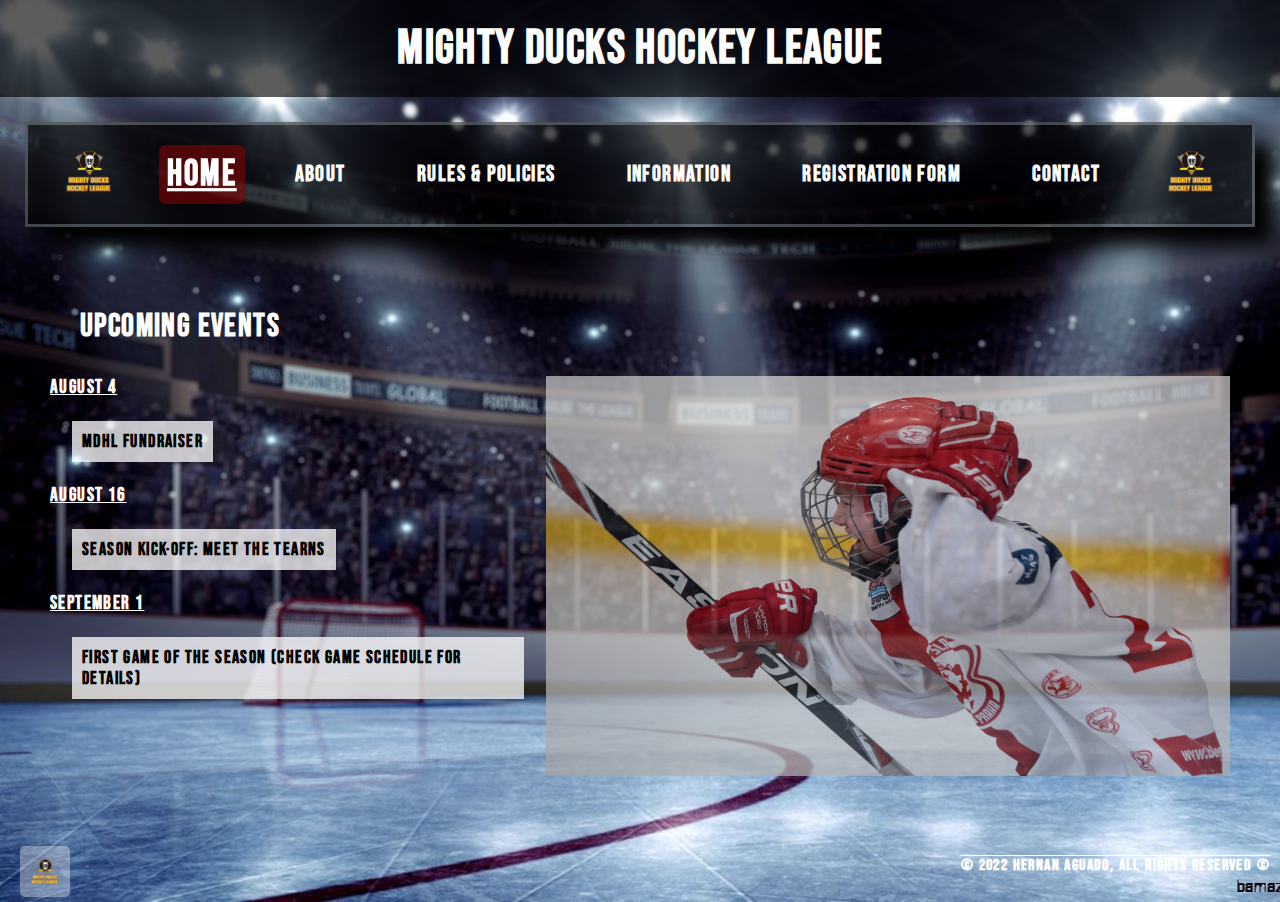
<file: index.html>
<!DOCTYPE html>
<html lang="en">

<head>
    <meta charset="UTF-8">
    <meta http-equiv="X-UA-Compatible" content="IE=edge">
    <meta name="viewport" content="width=device-width, initial-scale=1.0">
    <link rel="icon" href="./assets/img/LogoMightyducks.png">
    <link rel="stylesheet" href="./assets/styles3.css">
    <link rel="preconnect" href="https://fonts.googleapis.com">
    <link rel="preconnect" href="https://fonts.gstatic.com" crossorigin>
    <link href="https://fonts.googleapis.com/css2?family=Bebas+Neue&display=swap" rel="stylesheet">
    <title>Mighty Ducks Hockey League</title>
</head>

<body>
    <header>

        <h1>Mighty Ducks Hockey League</h1>

        <nav class="navFather">
            <a href="./index.html" class="logoCambio"><img src="./assets/img/LogoMightyducks.png" class="menuNavLogo"
                    alt="logo"></a>
            <a class="navHijo" href="#">Home</a>
            <a class="navHijo" href="./web/about.html">About</a>
            <a class="navHijo" href="./web/rulesPolicy.html">Rules & Policies</a>
            <a class="navHijo" href="./web/gameInformation.html">Information</a>
            <a class="navHijo" href="./web/registration.html">Registration Form</a>
            <a class="navHijo" href="./web/contac.html">Contact</a>
            <a href="./index.html" class="logoCambio"><img src="./assets/img/LogoMightyducks.png" class="menuNavLogo"
                    alt="logo"></a>
        </nav>

    </header>


    <main>

        <h2>Upcoming Events</h2>
        <div class="flexTextoPadreIndex">
            <img class="flexHijo2Index" src="./assets/img/hockey1.jpg" alt="hockey1">
            <div class="flexHijo1index">
                <h3 class="h3Index">August 4</h3>
                <p>MDHL Fundraiser</p>
                <h3 class="h3Index">August 16</h3>
                <p>Season Kick·off: Meet the Tearns</p>
                <h3 class="h3Index">September 1</h3>
                <p>First Game of the Season (Check Game Schedule for details)</p>
            </div>

        </div>
    </main>

    <footer class="footer">
        <a href="./index.html"><img src="./assets/img/LogoMightyducks.png" alt="logo" class="footerLogo"></a>
        <div class="footerCopyRights">© 2022 Hernan Aguado, All rights reserved ©</div>
    </footer>
</body>

</html>
</file>
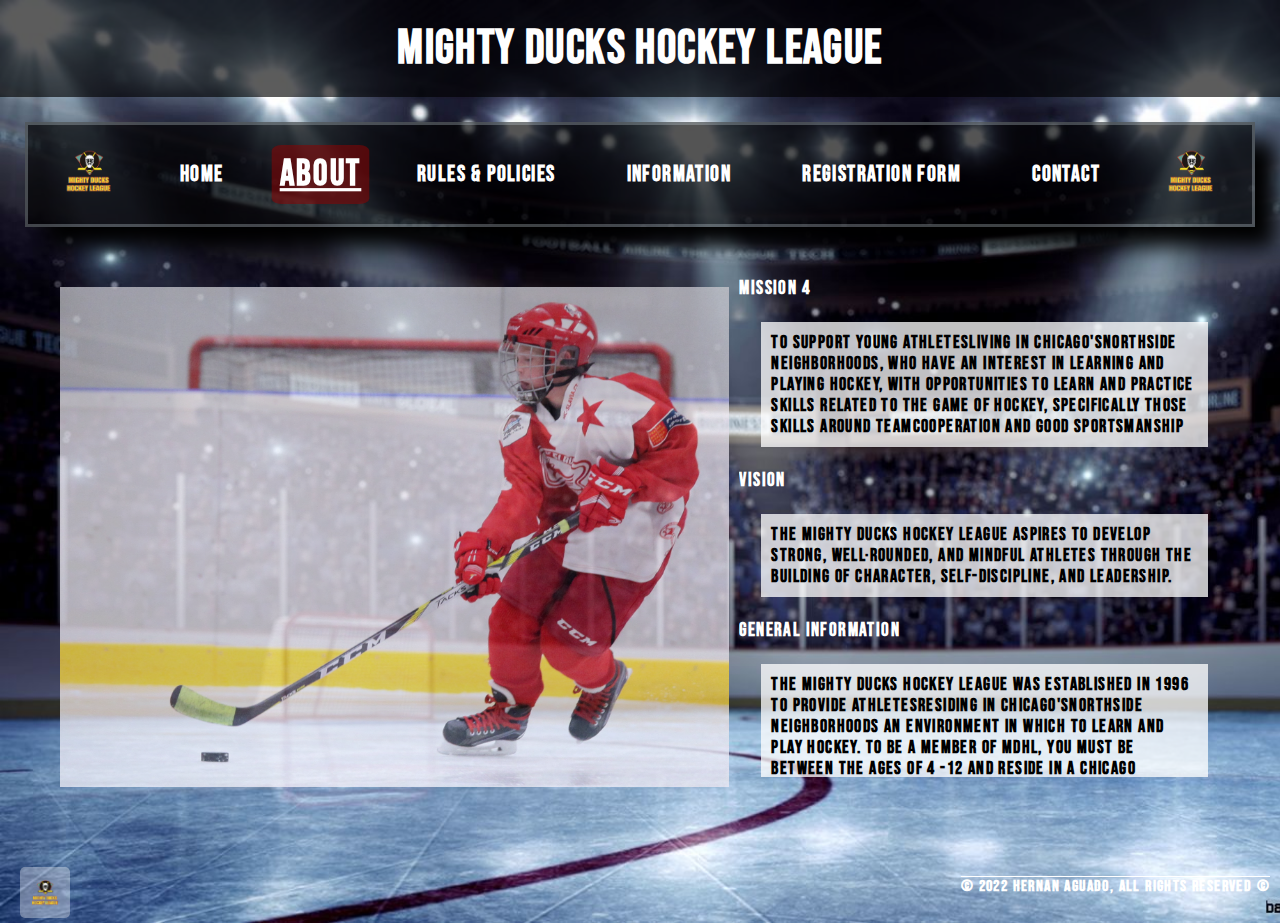
<file: web/about.html>
<!DOCTYPE html>
<html lang="en">

<head>
    <meta charset="UTF-8">
    <meta http-equiv="X-UA-Compatible" content="IE=edge">
    <meta name="viewport" content="width=device-width, initial-scale=1.0">
    <link rel="icon" href="../assets/img/LogoMightyducks.png">
    <link rel="stylesheet" href="../assets/styles3.css">
    <link rel="preconnect" href="https://fonts.googleapis.com">
    <link rel="preconnect" href="https://fonts.gstatic.com" crossorigin>
    <link href="https://fonts.googleapis.com/css2?family=Bebas+Neue&display=swap" rel="stylesheet">
    <title>Mighty Ducks Hockey League</title>
</head>

<body>
    <header>

        <h1>Mighty Ducks Hockey League</h1>

        <nav class="navFather">
            <a href="./index.html" class="logoCambio"><img src="../assets/img/LogoMightyducks.png" class="menuNavLogo" alt="logo"></a>
            <a class="navHijo" href="./index.html">Home</a>
            <a class="navHijo" href="#">About</a>
            <a class="navHijo" href="./rulesPolicy.html">Rules & Policies</a>
            <a class="navHijo" href="./gameInformation.html">Information</a>
            <a class="navHijo" href="./registration.html">Registration Form</a>
            <a class="navHijo" href="./contac.html">Contact</a>
            <a href="./index.html" class="logoCambio"><img src="../assets/img/LogoMightyducks.png" class="menuNavLogo" alt="logo"></a>
        </nav>

    </header>


    <main>

        <div class="flexTextoPadreAbout">
            <div class="flexHijoAbout1">
                <h3>Mission 4</h3>
                <p>To support young athletesliving in Chicago'snorthside neighborhoods, who have an interest in
                    learning and playing hockey, with opportunities to learn and practice skills related to the game of
                    hockey, specifically those skills around teamcooperation and good sportsmanship</p>
                <h3>Vision</h3>
                <p>The Mighty Ducks Hockey League aspires to develop strong, well·rounded, and mindful
                    athletes through the building of character, self-discipline, and leadership.</p>
                <h3>General Information</h3>
                <p>The Mighty Ducks Hockey League was established in 1996 to provide athletesresiding in
                    Chicago'snorthside neighborhoods an environment in which to learn and play hockey. To be a member of
                    MDHL, you must be between the ages of 4 -12 and reside in a Chicago northside neighborhood. MDHL is
                    ran by a small fullt·ime staff, and relies on the generous volunteer time of parents and previous
                    league members.</p>
            </div>
            <img class="flexHijoAbout2" src="../assets/img/hockey2.jpg" alt="hockey2">
        </div>
        
    </main>

    <footer class="footer">
        <a href="../index.html"><img src="../assets/img/LogoMightyducks.png" alt="logo" class="footerLogo"></a>
        <div class="footerCopyRights">© 2022 Hernan Aguado, All rights reserved ©</div>
    </footer>

</body>

</html>
</file>
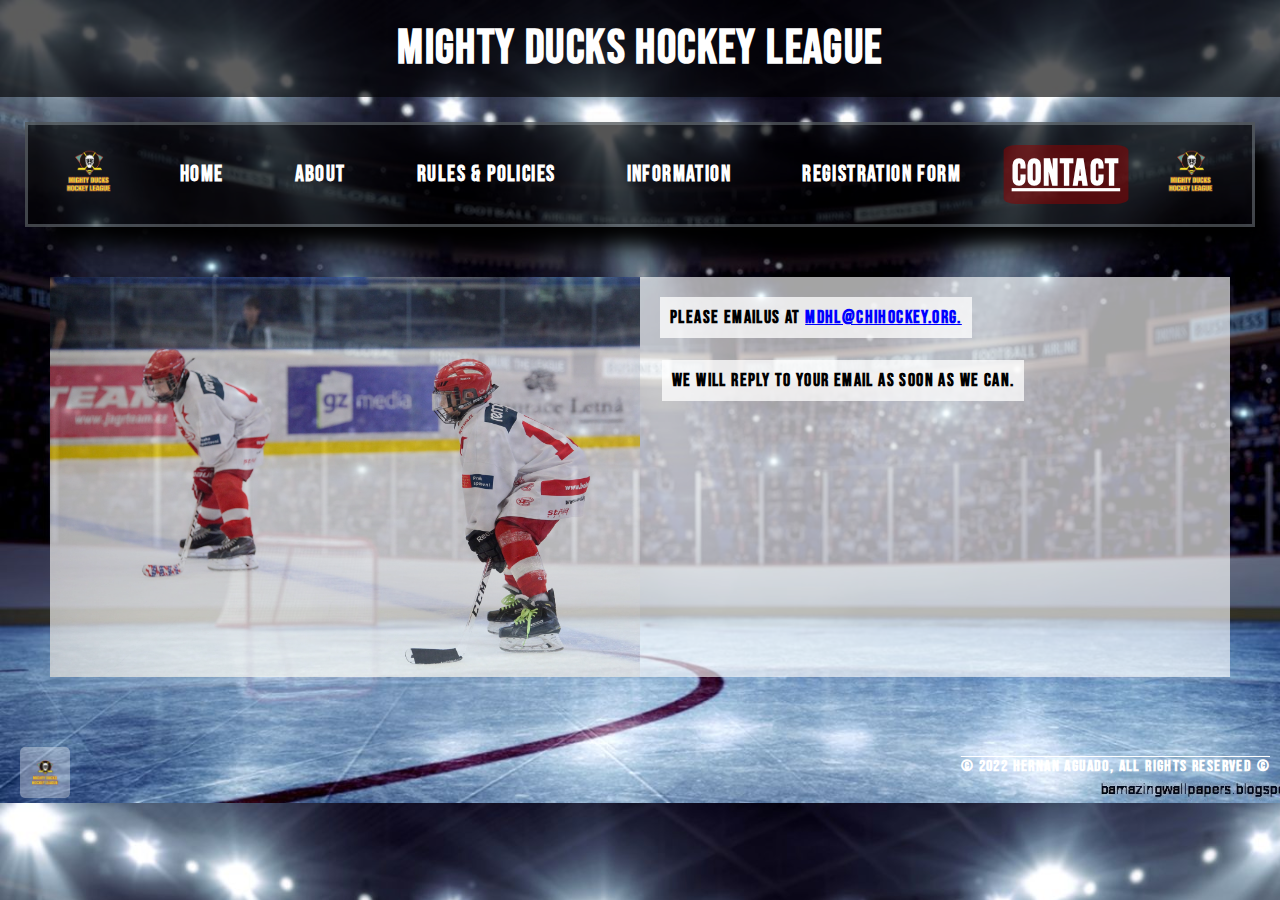
<file: web/contac.html>
<!DOCTYPE html>
<html lang="en">

<head>
    <meta charset="UTF-8">
    <meta http-equiv="X-UA-Compatible" content="IE=edge">
    <meta name="viewport" content="width=device-width, initial-scale=1.0">
    <link rel="icon" href="../assets/img/LogoMightyducks.png">
     <link rel="stylesheet" href="../assets/styles3.css">
     <link rel="preconnect" href="https://fonts.googleapis.com">
    <link rel="preconnect" href="https://fonts.gstatic.com" crossorigin>
    <link href="https://fonts.googleapis.com/css2?family=Bebas+Neue&display=swap" rel="stylesheet">
    <title>Mighty Ducks Hockey League</title>
</head>

<body class="bodyContact">
    <header>

        <h1>Mighty Ducks Hockey League</h1>

        <nav class="navFather">
            <a href="./index.html" class="logoCambio"><img src="../assets/img/LogoMightyducks.png" class="menuNavLogo" alt="logo"></a>
            <a class="navHijo" href="../index.html">Home</a>
            <a class="navHijo" href="./about.html">About</a>
            <a class="navHijo" href="./rulesPolicy.html">Rules & Policies</a>
            <a class="navHijo" href="./gameInformation.html">Information</a>
            <a class="navHijo" href="./registration.html">Registration Form</a>
            <a class="navHijo" href="#">Contact</a>
            <a href="../index.html" class="logoCambio"><img src="../assets/img/LogoMightyducks.png" class="menuNavLogo" alt="logo"></a>
        </nav>

    </header>


    <main>

        <div class="flexTextoPadreContact">

            <div class="flexHijo1">
                <p class="mail">Please emailus at <a  class="mail2" href="mailto:cuenta@deemail.com">mdhl@chihockey.org.</a></p>
                <p> We will reply to your email as soon as we can.</p>
            </div>
          
            <img class="flexHijo2" src="../assets/img/hockey3.jpg" alt="hockey3">

        </div>
    </main>

    <footer class="footer">
        <a href="../index.html"><img src="../assets/img/LogoMightyducks.png" alt="logo" class="footerLogo"></a>
        <div class="footerCopyRights">© 2022 Hernan Aguado, All rights reserved ©</div>
    </footer>

</html>
</file>
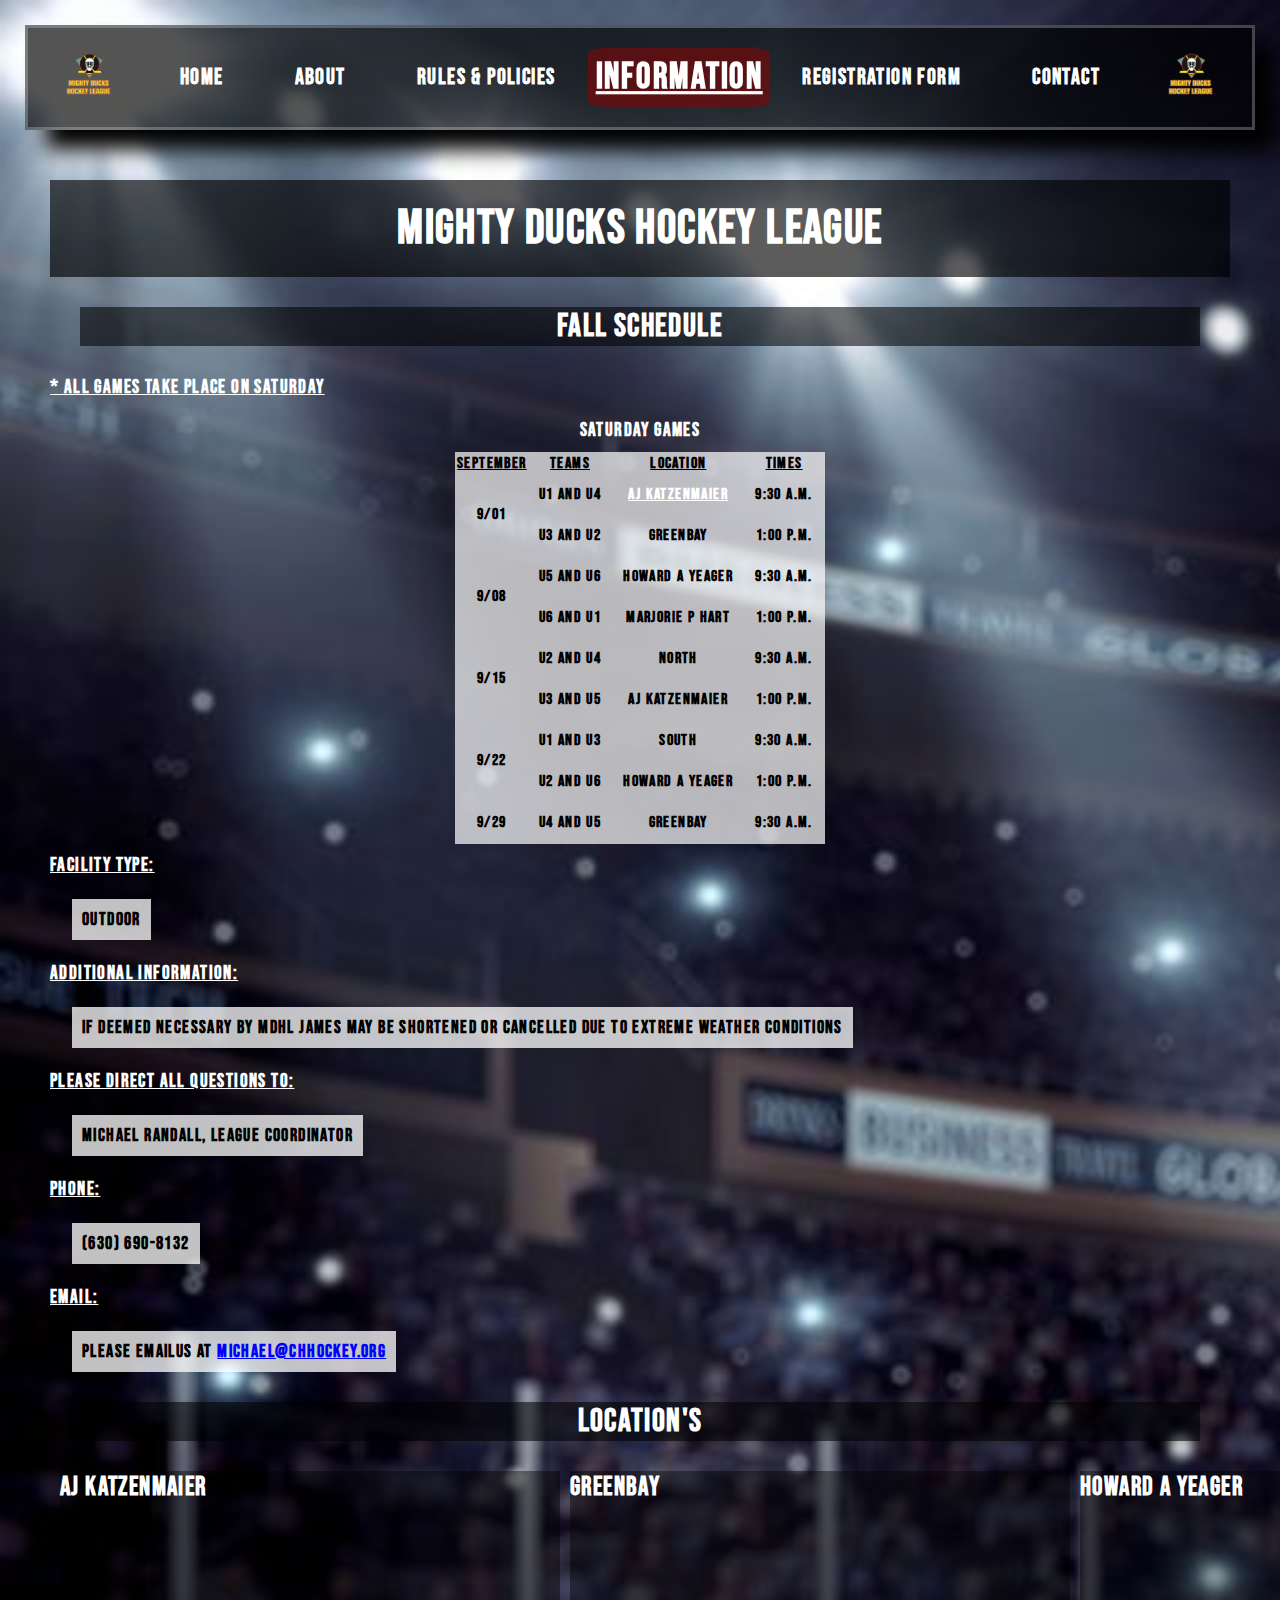
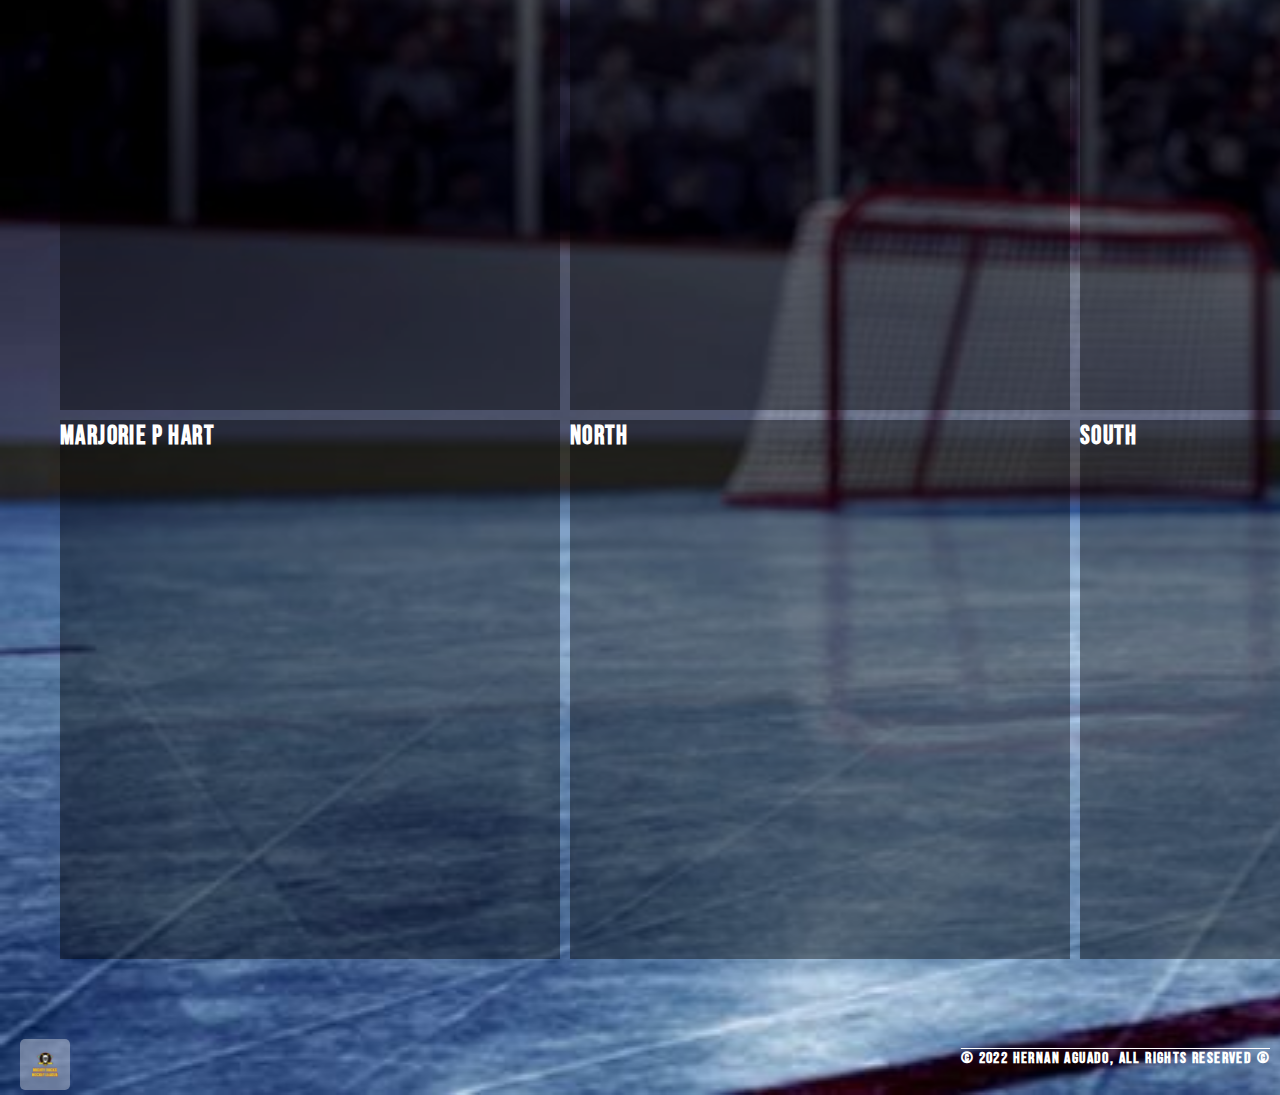
<file: web/gameInformation.html>
<!DOCTYPE html>
<html lang="en">

<head>
    <meta charset="UTF-8">
    <meta http-equiv="X-UA-Compatible" content="IE=edge">
    <meta name="viewport" content="width=device-width, initial-scale=1.0">
    <link rel="icon" href="../assets/img/LogoMightyducks.png">
    <link rel="stylesheet" href="../assets/styles3.css">
    <link rel="preconnect" href="https://fonts.googleapis.com">
    <link rel="preconnect" href="https://fonts.gstatic.com" crossorigin>
    <link href="https://fonts.googleapis.com/css2?family=Bebas+Neue&display=swap" rel="stylesheet">
    <title>Mighty Ducks Hockey League</title>
</head>

<body>
    <header>


        <nav class="navFather">
            <a href="../index.html" class="logoCambio2"><img src="../assets/img/LogoMightyducks.png" class="menuNavLogo" alt="logo"></a>
            <a class="navHijo" href="../index.html">Home</a>
            <a class="navHijo" href="./about.html">About</a>
            <a class="navHijo" href="./rulesPolicy.html">Rules & Policies</a>
            <a class="navHijo" href="#">Information</a>
            <a class="navHijo" href="./registration.html">Registration Form</a>
            <a class="navHijo" href="./contac.html">Contact</a>
            <a href="../index.html" class="logoCambio2"><img src="../assets/img/LogoMightyducks.png" class="menuNavLogo" alt="logo"></a>
        </nav>

    </header>


    <main>
        <h1>Mighty Ducks Hockey League</h1>
        <h2 class="h2GameRules">Fall Schedule</h2>
        <h3 class="h3GameInfo">* All games take place on Saturday</h3>


        <table class="table">
          <caption>Saturday Games</caption>  
            <thead>
                <tr>
                    <th>September</th>
                    <th>Teams</th>
                    <th>Location</th>
                    <th>Times</th>
                </tr>
            </thead>
            <tbody>
                <tr>
                    <td rowspan="2">9/01</td>
                    <td colspan="1">U1 and U4</td>
                    <td rowspan="1"> <a href="#pepito">AJ Katzenmaier</a></td>
                    <td rowspan="1">9:30 a.m.</td>
                </tr>

                <tr>
                    <td rowspan="1">U3 and U2</td>
                    <td colspan="1">Greenbay</td>
                    <td rowspan="1">1:00 p.m.</td>
                </tr>

                <tr>
                    <td rowspan="2">9/08</td>
                    <td colspan="1">U5 and U6</td>
                    <td rowspan="1">Howard A Yeager</td>
                    <td rowspan="1">9:30 a.m.</td>
                </tr>

                <tr>
                    <td rowspan="1">U6 and U1</td>
                    <td colspan="1">Marjorie P Hart</td>
                    <td rowspan="1">1:00 p.m.</td>
                </tr>

                <tr>
                    <td rowspan="2">9/15</td>
                    <td colspan="1">U2 and U4</td>
                    <td rowspan="1">North</td>
                    <td rowspan="1">9:30 a.m.</td>
                </tr>

                <tr>
                    <td rowspan="1">U3 and U5</td>
                    <td colspan="1">AJ Katzenmaier</td>
                    <td rowspan="1">1:00 p.m.</td>
                </tr>

                <tr>
                    <td rowspan="2">9/22</td>
                    <td colspan="1">U1 and U3</td>
                    <td rowspan="1">South</td>
                    <td rowspan="1">9:30 a.m.</td>
                </tr>

                <tr>
                    <td rowspan="1">U2 and U6</td>
                    <td colspan="1">Howard A Yeager</td>
                    <td rowspan="1">1:00 p.m.</td>
                </tr>

                <tr>
                    <td rowspan="1">9/29</td>
                    <td colspan="1">U4 and U5</td>
                    <td rowspan="1">Greenbay</td>
                    <td rowspan="1">9:30 a.m.</td>
                </tr>
            </tbody>
         <!--    <tfoot>
                    
            </tfoot> -->
        </table>

        <h3 class="h3GameInfo">Facility Type:</h3>
        <p class="inline">Outdoor</p>
        <h3 class="h3GameInfo">Additional Information:</h3>
        <p>If deemed necessary by MDHL James may be shortened or cancelled due to extreme weather conditions</p>
        <h3 class="h3GameInfo">Please direct all questions to:</h3>
        <p>Michael Randall, League Coordinator</p>


        <div>
            <h3 class="h3GameInfo">Phone: </h3>
            <p>(630) 690-8132</p>
        </div>
        
        <div>
            <h3 class="h3GameInfo">Email: </h3>
            <p>Please emailus at <a  class="mail2" href="mailto:cuenta@deemail.com">michael@chhockey.org</a></p>
        </div>
<h2 class="h2GameRules">LOCATION's</h2>

        <div class="boxPadre">

            <div class="box1" id="pepito">
                <h3>AJ Katzenmaier</h3>
                <iframe src="https://www.google.com/maps/embed?pb=!1m18!1m12!1m3!1d2949.7810708170978!2d-87.86499018467893!3d42.3258680791892!2m3!1f0!2f0!3f0!3m2!1i1024!2i768!4f13.1!3m3!1m2!1s0x880f932fbc6ba7cd%3A0xcf2bbe275c6da815!2sAJ%20Katzenmaier%20Academy!5e0!3m2!1ses-419!2sar!4v1654137973468!5m2!1ses-419!2sar" width="500" height="500" style="border:0;" allowfullscreen="" loading="lazy" referrerpolicy="no-referrer-when-downgrade"></iframe>

            </div>

            <div class="box2">          
                <h3>Greenbay</h3>
                <iframe src="https://www.google.com/maps/embed?pb=!1m18!1m12!1m3!1d91027.8592335645!2d-88.06053448004613!3d44.52292404828034!2m3!1f0!2f0!3f0!3m2!1i1024!2i768!4f13.1!3m3!1m2!1s0x8802e2e809b380f3%3A0x6370045214dcf571!2sGreen%20Bay%2C%20Wisconsin%2C%20EE.%20UU.!5e0!3m2!1ses-419!2sar!4v1654138067793!5m2!1ses-419!2sar" width="500" height="500" style="border:0;" allowfullscreen="" loading="lazy" referrerpolicy="no-referrer-when-downgrade"></iframe>

            </div>

            <div class="box3">
                <h3>Howard A Yeager</h3>
                <iframe src="https://www.google.com/maps/embed?pb=!1m18!1m12!1m3!1d378811.0087093467!2d-88.03859388232296!3d42.11901309021425!2m3!1f0!2f0!3f0!3m2!1i1024!2i768!4f13.1!3m3!1m2!1s0x880feccac26b07c5%3A0x8b51fa5d6efe771a!2sHoward%20A.%20Yeager%20School%20(PREK-K)!5e0!3m2!1ses-419!2sar!4v1654138115211!5m2!1ses-419!2sar" width="500" height="500" style="border:0;" allowfullscreen="" loading="lazy" referrerpolicy="no-referrer-when-downgrade"></iframe>

            </div>
        </div>
        <div class="boxPadre2"> 



            <div class="box4">
                <h3>Marjorie P Hart</h3>
                <iframe src="https://www.google.com/maps/embed?pb=!1m18!1m12!1m3!1d378756.96652102005!2d-88.02601722681605!3d42.12805257939402!2m3!1f0!2f0!3f0!3m2!1i1024!2i768!4f13.1!3m3!1m2!1s0x880fd30f2637f9d7%3A0xdbff5d5dfcfcfa35!2sMarjorie%20P%20Hart%20Elementary!5e0!3m2!1ses-419!2sar!4v1654138170339!5m2!1ses-419!2sar" width="500" height="500" style="border:0;" allowfullscreen="" loading="lazy" referrerpolicy="no-referrer-when-downgrade"></iframe>

            </div>

            <div class="box5">
                <h3>North</h3>
                <iframe src="https://www.google.com/maps/embed?pb=!1m18!1m12!1m3!1d374409.9110703372!2d-88.24480643408806!3d42.85009819600877!2m3!1f0!2f0!3f0!3m2!1i1024!2i768!4f13.1!3m3!1m2!1s0x880fd30f2637f9d7%3A0xdbff5d5dfcfcfa35!2sMarjorie%20P%20Hart%20Elementary!5e0!3m2!1ses-419!2sar!4v1654138243748!5m2!1ses-419!2sar" width="500" height="500" style="border:0;" allowfullscreen="" loading="lazy" referrerpolicy="no-referrer-when-downgrade"></iframe>

            </div>

            <div class="box6">
                <h3>South</h3>
                <iframe src="https://www.google.com/maps/embed?pb=!1m18!1m12!1m3!1d380819.5285188378!2d-88.53158667224244!3d41.78192553454448!2m3!1f0!2f0!3f0!3m2!1i1024!2i768!4f13.1!3m3!1m2!1s0x880fd30f2637f9d7%3A0xdbff5d5dfcfcfa35!2sMarjorie%20P%20Hart%20Elementary!5e0!3m2!1ses-419!2sar!4v1654138279983!5m2!1ses-419!2sar" width="500" height="500" style="border:0;" allowfullscreen="" loading="lazy" referrerpolicy="no-referrer-when-downgrade"></iframe>

            </div>
            
        </div>
    </main>

    <footer class="footer">
        <a href="../index.html"><img src="../assets/img/LogoMightyducks.png" alt="logo" class="footerLogo"></a>
        <div class="footerCopyRights">© 2022 Hernan Aguado, All rights reserved ©</div>
    </footer>
</body>

</html>
</file>
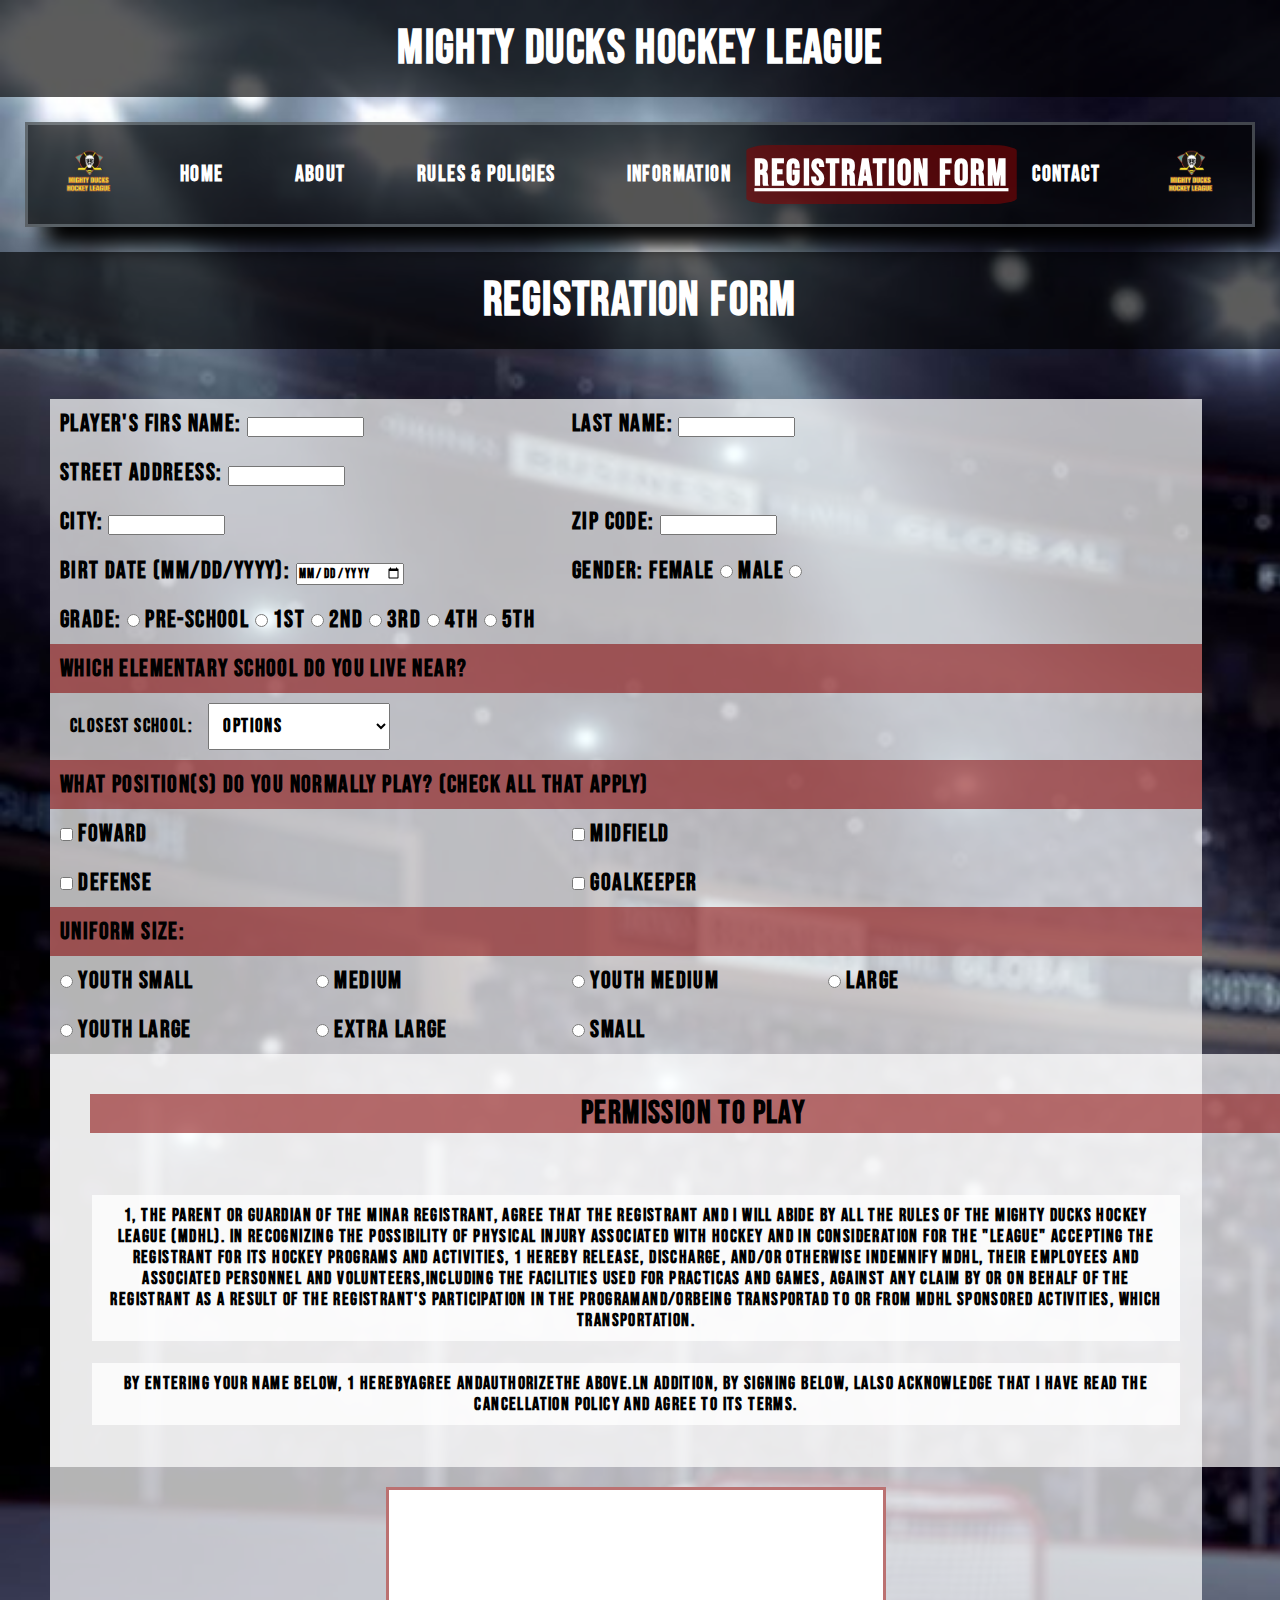
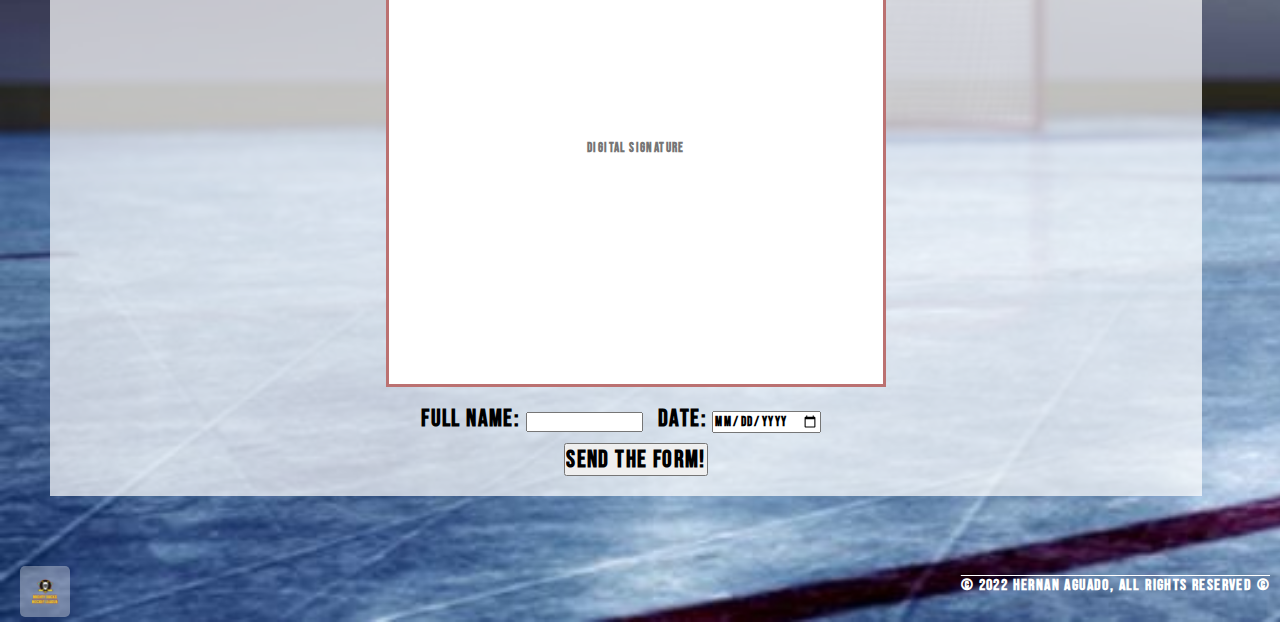
<file: web/registration.html>
<!DOCTYPE html>
<html lang="en">

<head>
    <meta charset="UTF-8">
    <meta http-equiv="X-UA-Compatible" content="IE=edge">
    <meta name="viewport" content="width=device-width, initial-scale=1.0">
    <link rel="icon" href="../assets/img/LogoMightyducks.png">
    <link rel="stylesheet" href="../assets/styles3.css">
    <link rel="preconnect" href="https://fonts.googleapis.com">
    <link rel="preconnect" href="https://fonts.gstatic.com" crossorigin>
    <link href="https://fonts.googleapis.com/css2?family=Bebas+Neue&display=swap" rel="stylesheet">
    <title>Mighty Ducks Hockey League</title>
</head>

<body>
    <header>

        <h1>Mighty Ducks Hockey League</h1>

        <nav class="navFather">
            <a href="../index.html" class="logoCambio"><img src="../assets/img/LogoMightyducks.png" class="menuNavLogo"
                    alt="logo"></a>
            <a class="navHijo" href="../index.html">Home</a>
            <a class="navHijo" href="./about.html">About</a>
            <a class="navHijo" href="./rulesPolicy.html">Rules & Policies</a>
            <a class="navHijo" href="./gameInformation.html">Information</a>
            <a class="navHijo" href="#">Registration Form</a>
            <a class="navHijo" href="./contac.html">Contact</a>
            <a href="../index.html" class="logoCambio"><img src="../assets/img/LogoMightyducks.png" class="menuNavLogo"
                    alt="logo"></a>
        </nav>

        <h1>Registration Form</h1>
    </header>


    <main>


        <form action="./show_data.html">

            <div class="boxSize1">
                <label class="textoForm otra5">
                    Player's Firs Name:
                    <input type="text" name="name" required>
                </label>
            </div>
            <div class="boxSize">
                <label class="textoForm otra5">
                    Last Name:
                    <input type="text" name="last-Name" required>
                </label>
            </div>
            <div class="bigBox">
                <label class="textoForm">
                    Street Addreess:
                    <input type="text" name="street" required>
                </label>
            </div>
            <div class="boxSize1">
                <label class="textoForm">
                    City:
                    <input type="text" name="city" required>
                </label>
            </div>
            <div class="boxSize1">
                <label class="textoForm">
                    Zip Code:
                    <input type="number" name="zip-Code" required>
                </label>
            </div>
            <div class="boxSize1">
                <label for="birthDate" class="textoForm">
                    Birt Date (mm/dd/yyyy):
                    <input type="date" name="birthDate" id="birthDate" required>
                </label>
            </div>
            <div class="boxSize">
                <label class="textoForm"> Gender:</label>
                <label class="textoForm" for="genderFemale">Female</label>
                <input type="radio" id="genderFemale" name="Gender" value="female" required>
                <label class="textoForm" for="genderMale">Male</label>
                <input type="radio" id="genderMale" name="Gender" value="male">
            </div>
            <div class="bigBox">
                <label class="textoForm">Grade:</label>
                <input type="radio" id="preSchool" name="grade" value="pre-School" required>
                <label class="textoForm" for="preSchool">Pre-School</label>
                <input type="radio" id="first" name="grade" value="firstGrade">
                <label class="textoForm" for="first">1st</label>
                <input type="radio" id="second" name="grade" value="secondGrade">
                <label class="textoForm" for="second">2nd</label>
                <input type="radio" id="third" name="grade" value="thirdGrade">
                <label class="textoForm" for="third">3rd</label>
                <input type="radio" id="four" name="grade" value="fourGrade">
                <label class="textoForm" for="four">4th</label>
                <input type="radio" id="five" name="grade" value="fiveGrade">
                <label class="textoForm" for="five">5th</label>
            </div>

            <div class="bigBox otra">
                <label class="textoForm">Which elementary school do you live near?</label>

            </div>

            <div class="datosPersonalesTexto otra3">
                
                   
                <label for="school" class="otra4">Closest School:</label>
                    <select class="otra4" name="school" id="school">

                        <option class="otra4" value="" disabled selected>Options</option>
                        <option class="otra4">Greenbay</option>
                        <option class="otra4">Howard A Yeager</option>
                        <option class="otra4">Marjorie P Hart</option>
                        <option class="otra4">North Elementary</option>
                        <option class="otra4">South Elementary</option>
                        
                    </select>
               

            </div>

            <div class="bigBox otra">
                <label class="textoForm">What position(s) do you normally play? (check all that apply) </label>
            </div>
            <div class="boxSize">
                <input type="checkbox" id="foward" name="position" value="fowardd">
                <label class="textoForm" for="foward">Foward</label>
            </div>
            <div class="">
                <input type="checkbox" id="midfield" name="position" value="midfieldd">
                <label class="textoForm" for="midfield">Midfield</label>
            </div>
            <div class="boxSize">
                <input type="checkbox" id="defense" name="position" value="defensee">
                <label class="textoForm" for="defense">Defense</label>
            </div>
            <div class="">
                <input type="checkbox" id="goalkeeper" name="position" value="goalkeeperr">
                <label class="textoForm" for="goalkeeper">Goalkeeper</label>
            </div>
            <div class="bigBox otra">
                <label class="textoForm">Uniform Size:</label>
            </div>
            <div class="boxSize3">
                <input type="radio" id="youthSmall" name="size" value="youthSmalll">
                <label class="textoForm" for="youthSmall">Youth Small</label>
            </div>
            <div class="boxSize3">
                <input type="radio" id="medium" name="size" value="mediumm">
                <label class="textoForm" for="medium">Medium</label>
            </div>
            <div class="boxSize3">
                <input type="radio" id="youthMedium" name="size" value="youthMediumm">
                <label class="textoForm" for="youthMedium">Youth Medium</label>
            </div>
            <div class="boxSize3">
                <input type="radio" id="large" name="size" value="largee">
                <label class="textoForm" for="large">Large</label>
            </div>
            <div class="boxSize3">
                <input type="radio" id="youthLarge" name="size" value="youthLargee">
                <label class="textoForm" for="youthLarge">Youth Large</label>
            </div>
            <div class="boxSize3">
                <input type="radio" id="extraLarge" name="size" value="extraLargee">
                <label class="textoForm" for="extraLarge">Extra Large</label>
            </div>
            <div class="boxSize3">
                <input type="radio" id="small" name="size" value="smalll">
                <label class="textoForm" for="small">Small</label>
            </div>

            <div class="permission">
                <h2 class="h3Registration">Permission to Play </h2>
                <div class="bigBox">
                    <p class="registrationP">1, the parent or guardian of the minar registrant, agree that the
                        registrant and I will abide by all the rules of the Mighty Ducks Hockey League (MDHL). In
                        recognizing the possibility of physical injury associated with hockey and in consideration for
                        the "League" accepting the registrant for its hockey programs and activities, 1 hereby release,
                        discharge, and/or otherwise indemnify MDHL, their employees and associated personnel and
                        volunteers,including the facilities used for practicas and games, against any claim by or on
                        behalf of the registrant as a result of the registrant's participation in the programand/orbeing
                        transportad to or from MDHL sponsored activities, which transportation.</p>
                    <p class="registrationP">
                        By entering your name below, 1 herebyagree andauthorizethe above.ln addition, by signing below,
                        lalso
                        acknowledge that I have read the cancellation policy and agree to its terms.
                    </p>
                </div>
            </div>
            <div class="signaturePadre">
                <div class="signatureHijo1">
                    <textarea class="signature" name="coment" id="comentario"
                        placeholder="Digital Signature"></textarea>
                </div>
                <label class="textoForm">
                    Full Name:
                    <input type="text" name="full-Name-Signature" required>
                </label>

                <label for="signatureDate" class="bigBox otra3">
                    Date:
                    <input type="date" name="coment-Of-Digital-Signature" id="signatureDate" required>
                </label>
                <div class="signatureHijo2">
                    <input class="sendSun" type="submit" value="Send the Form!">
                </div>
            </div>
        </form>

    </main>


    <footer class="footer">
        <a href="../index.html"><img src="../assets/img/LogoMightyducks.png" alt="logo" class="footerLogo"></a>
        <div class="footerCopyRights">© 2022 Hernan Aguado, All rights reserved ©</div>
    </footer>

</body>

</html>
</file>
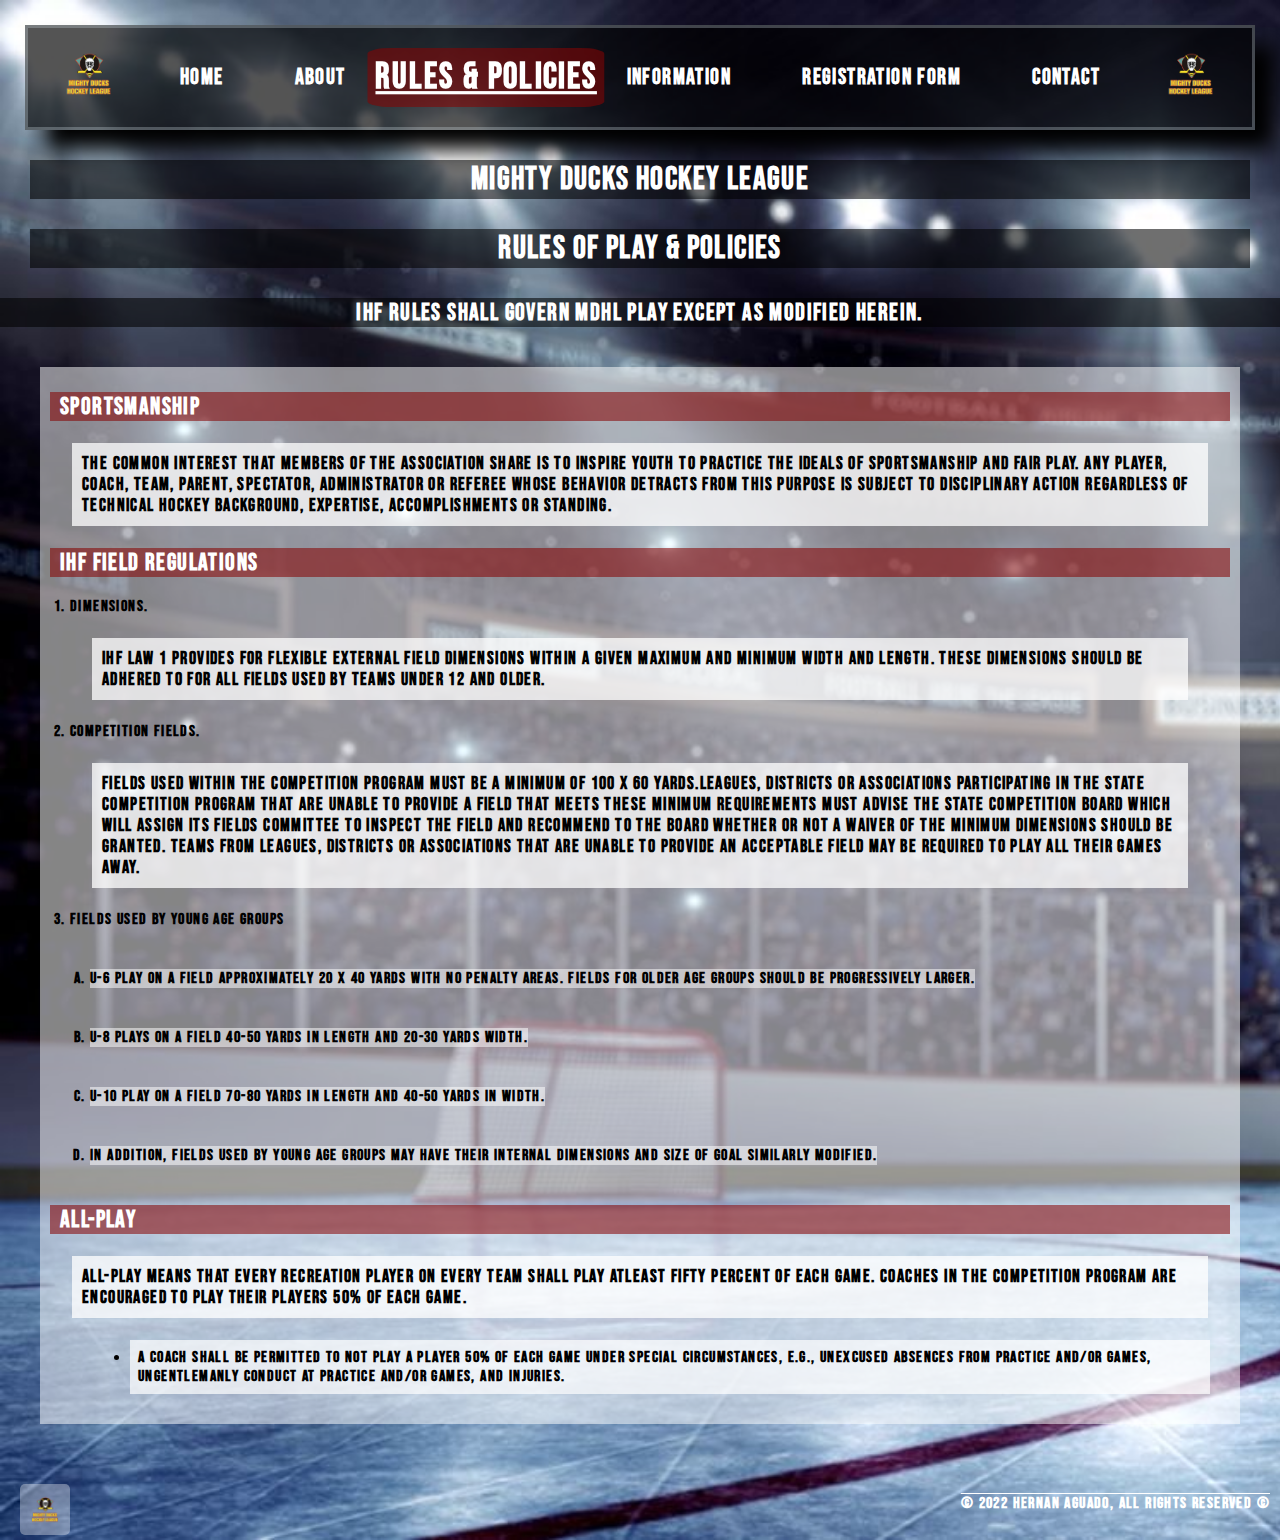
<file: web/rulesPolicy.html>
<!DOCTYPE html>
<html lang="en">

<head>
    <meta charset="UTF-8">
    <meta http-equiv="X-UA-Compatible" content="IE=edge">
    <meta name="viewport" content="width=device-width, initial-scale=1.0">
    <link rel="icon" href="../assets/img/LogoMightyducks.png">
    <link rel="stylesheet" href="../assets/styles3.css">
    <link rel="preconnect" href="https://fonts.googleapis.com">
    <link rel="preconnect" href="https://fonts.gstatic.com" crossorigin>
    <link href="https://fonts.googleapis.com/css2?family=Bebas+Neue&display=swap" rel="stylesheet">
    <title>Mighty Ducks Hockey League</title>
</head>

<body>
    <header>


        <nav class="navFather">
            <a href="../index.html" class="logoCambio2"><img src="../assets/img/LogoMightyducks.png" class="menuNavLogo" alt="logo"></a>
            <a class="navHijo" href="../index.html">Home</a>
            <a class="navHijo" href="./about.html">About</a>
            <a class="navHijo" href="#">Rules & Policies</a>
            <a class="navHijo" href="./gameInformation.html">Information</a>
            <a class="navHijo" href="./registration.html">Registration Form</a>
            <a class="navHijo" href="./contac.html">Contact</a>
            <a href="../index.html" class="logoCambio2"><img src="../assets/img/LogoMightyducks.png" class="menuNavLogo" alt="logo"></a>
        </nav>

    </header>
    <h2 class="h2GameRules">Mighty Ducks Hockey League</h2>
    <h2 class="h2GameRules">RULES OF PLAY & POLICIES</h2>
    <h3 class="h3GameRules">IHF rules shall govern MDHL play except as modified herein.</h3>


    <main class="mainRules">

        <h4 class="h4GameRules">SPORTSMANSHIP</h4>
        <p>
            The common interest that members of the Association share is to inspire
            youth to practice the ideals of sportsmanship and fair play. Any player, coach,
            team, parent, spectator, administrator or referee whose behavior detracts from
            this purpose is subject to disciplinary action regardless of technical hockey
            background, expertise, accomplishments or standing.
        </p>

        <h4 class="h4GameRules">IHF FIELD REGULATIONS</h4>

        <ol>

            <li>
                DIMENSIONS.
                <p>
                    IHF Law 1 provides for flexible external field dimensions within
                    a given maximum and minimum width and length. These dimensions should be
                    adhered to for all fields used by teams under 12 and older.
                </p>
            </li>

            <li>
                COMPETITION FIELDS.
                <p>
                    Fields used within the competition program must be
                    a minimum of 100 x 60 yards.Leagues, districts or associations participating in
                    the state competition program that are unable to provide a field that meets these
                    minimum requirements must advise the State Competition Board which will
                    assign its Fields Committee to inspect the field and recommend to the Board
                    whether or not a waiver of the minimum dimensions should be granted. Teams
                    from leagues, districts or associations that are unable to provide an acceptable
                    field may be required to play all their games away.
                </p>
            </li>

            <li>
                FIELDS USED BY YOUNG AGE GROUPS
            </li>
        </ol>
        <ol type="a">
            <li class="liNumeradoLetras">
                U-6 play on a field approximately 20 X 40 yards with no penalty areas. Fields
                for older age groups should be progressively larger.
            </li>

            <li class="liNumeradoLetras">
                U-8 plays on a field 40-50 yards in length and 20-30 yards width.
            </li>

            <li class="liNumeradoLetras">
                U-10 play on a field 70-80 yards in length and 40-50 yards in width.
            </li>

            <li class="liNumeradoLetras">
                In addition, fields used by young age groups may have their internal
                dimensions and size of goal similarly modified.
            </li>
        </ol>
        <h4 class="h4GameRules">ALL-PLAY</h4>
        <p>
            All-play means that every recreation player on every team shall play atleast
            fifty percent of each game. Coaches in the competition program are encouraged
            to play their players 50% of each game.
        </p>
        <ul>
            <li>
                A Coach shall be permitted to not play a player 50% of each game
                under special circumstances, e.g., unexcused absences from practice
                and/or games, ungentlemanly conduct at practice and/or games, and
                injuries.
            </li>
        </ul>




    </main>

    <footer class="footer">
        <a href="../index.html"><img src="../assets/img/LogoMightyducks.png" alt="logo" class="footerLogo"> </a>
        <div class="footerCopyRights">© 2022 Hernan Aguado, All rights reserved ©</div>
</footer>
</body>

</html>
</file>
<file: assets/styles3.css>
*{
    margin: 0;
    padding: 0;
    box-sizing: border-box;
    color: white;
    font-family: 'Bebas Neue', cursive;    
    font-weight: bold;
    letter-spacing: 1.4px;
    
}
.h1ShowData{
    font-size: 10rem;
}
body{
    background-image: url(./img/wallpaper.jpg);
    background-size: cover;
    background-color: rgba(0, 0, 0, 0.696);
    }
.bodyContact{
    background-repeat:inirtial ;
}
h1{
    background-color: rgba(0, 0, 0, 0.639);
    color: white;
    text-align: center;
    font-size: 3rem;
    padding: 20px;
}

.menuNavLogo{
    max-width: 50px;
    filter: brightness(1);
    justify-content: left;  
}


.h3 {
    text-decoration: underline;
    
}

h2 {
  font-size: 2rem; 
  margin: 30px;
  
}

.navFather { 
    display: flex;
    flex-flow: wrap; 
    background-color: rgba(0, 0, 0, 0.671);
    justify-content: space-around;
    border: solid rgba(213, 228, 233, 0.29);
    margin: 25px;
    padding: 20px 5px;
    align-items: center;
    box-shadow: 20px 20px 20px 0 black; 
    font-size: 1.4rem;

}
.navHijo{ 
    text-decoration: none; 
    color: white;
    padding: 5px;
} 
.navHijo:hover{
    color: white;
    border: solid;
    background-color: rgba(18, 18, 197, 0.763);
}
.footer{ 
        display: flex;
        flex: 1 1 auto;
    }

        .footerLogo{             
            flex: 1 1 auto;
            max-width: 50px;
            background-color: rgba(255, 255, 255, 0.349);
            border-radius: 10%;   
            padding: 10px;
            margin-top: 20px;
            margin-left: 20px;
        }
        
        
        .footerCopyRights{ 
            flex: 5 1 auto;
            text-align: right;
            text-decoration:overline;
            padding: 10px;
            margin-top: 20px;
            margin-left: 20px;
            font-weight:bold;
        }



a[href="#"] {
    border-radius: 10%;
    border:soid;
    transform: scale(1.6);
    text-decoration: underline;
    color: white;
    background-color: rgba(134, 3, 3, 0.566);
}

p { 
    padding: 10px;
    margin: 22px;
    font-size: 1.1rem;
    width: fit-content;
    color: black;
    background-color: rgba(255, 255, 255, 0.755);
}
.flexTextoPadre{
    display: flex;
    flex-direction: row-reverse;
    justify-content: space-evenly;
}

.flexTextoPadreIndex{
    display: flex;
    flex-direction: row-reverse;
    justify-content: space-evenly;
}

.flexTextoPadreAbout{
    display: flex;
    flex-direction:row-reverse;
    
}

.flexTextoPadreContact{
    display: flex;
    flex-direction:row-reverse;
    justify-content: space-around;
}

.h3Index{
    text-decoration: underline;
}

.flexHijo1 { 
    
    background-color: rgba(255, 255, 255, 0.644);
    width: 700px;
    height: 400px;
}
.flexHijo1Index { 
    
    background-color: rgba(255, 255, 255, 0.523);
    width: 700px;
    height: 400px;
}
.flexHijo2 { 
    width: 700px;
    height: 400px;
    opacity: 75%;    
}
.flexHijo2Index { 
    width: 700px;
    height: 400px;
    opacity: 75%;    
}
.flexHijoAbout1{
    width: 700px;
    height: 500px;  
    overflow-y: hidden;

}
.flexHijoAbout2 { 
    width: 700px;
    height: 500px;
    opacity: 75%;    
    margin: 10px;
}
.imgIndex2 { 
    width: 30%;
    left: 22vw;
}

.h2GameRules { 
    
    text-align: center;
    text-decoration: none;
    background-color: rgba(0, 0, 0, 0.566);
}

.h3GameRules { 
    text-align: center;
    text-decoration: none;
    font-size: 1.5rem;
    background-color: rgba(0, 0, 0, 0.566);
    
}
main {
    margin: 40px;
    padding: 10px;
}
.mainRules{
    background-color: rgba(255, 255, 255, 0.523);
}
.h4GameRules { 
    margin-top: 15px;
    padding-left: 10px;
    text-decoration: none;
    font-size: 1.5rem;
    background-color: rgba(134, 3, 3, 0.566);
    
}
.liNumeradoLetras{
    margin: 40px;
    background-color: rgba(255, 255, 255, 0.523);
    width: fit-content;
}
.mail2{
    color: blue;
}
.mail{

    margin: 20px;
}
li {
    margin: 20px;
    color: black;  
}

ul li {
    color: black;  
    background-color: rgba(255, 255, 255, 0.705);
    margin-left: 80px;
    padding: 8px;
}

table {
    background-color: rgba(255, 255, 255, 0.705);
    justify-content: center;
    margin: 10px auto;
    text-align: center;
}

th{
    color: black;
    text-decoration: underline;
}
caption{
    font-size: 1.2rem;
    margin: 10px;
}
td {
    padding: 10px;
    color: black;
}

.h3GameInfo{
    text-decoration: underline;
}

.inline {
width: fit-content;
}

tr:hover, td:hover, th:hover {
    
    background-color: rgba(0, 0, 0, 0.423);
}



form {
    display: flex;
    flex-flow: wrap;
    background-color: rgba(255, 255, 255, 0.705);
    font-size: 1.5rem;
    width: 90vw;
    
}

form div {
    width: 50vw;
    padding: 10px;
    
}
.textoForm{
    color: black; 
    
}
.bigBox{
    color: black; 
    width: 99vw;
    
}
.halfBox{
    width: 25vw;
    
}
.box{
    width: 74vw;
}
.size{
    
    border-top: solid;
    margin-top: 20px;
    margin-bottom: -20px;
}
input{
    color: black;
}
.otra {
    background-color: rgba(134, 3, 3, 0.566);

   
}

.otra2{
   
    background-color: rgba(134, 3, 3, 0.566);

}
.otra3{

    padding: 10px;
}

.otra4{
    color: black;
    padding: 10px;
    font-size: 1.2rem;
}



.h3Registration{
    color: black;
    text-align: center;
    background-color: rgba(134, 3, 3, 0.566);
}


.permission {
    text-align: center;
    width: fit-content;
    background-color: rgba(255, 255, 255, 0.705);

}
.registrationP{
    width: 85vw;
    text-align: center;
}
.send{
    padding: 40px;
    text-align: center;
 }
 
.sendSun{
   font-size: 1.5rem;
   
}

.boxPadre, .boxPadre2{
display: flex;
gap: 10px;
margin: 10px;

}
    .box1, .box2,.box3,.box4,.box5,.box6{
        
        background-color: rgba(0, 0, 0, 0.423);
        font-size: 1.4rem;
    }
 

    legend{
        background-color: rgba(0, 0, 0, 0.484);
        font-size: 2rem;
    }

    .signature{
        height: 500px;
        width: 500px;
        resize: none;
        text-align: center;
        padding-top: 250px;
        border: solid rgba(134, 3, 3, 0.566);
        color: black;
    }
    .signaturePadre{
        flex-direction: column;
        width: 90vw;
        text-align: center;

    }

    .signatureHijo1{
        flex-direction: column;
        width: 90vw;
    }

    .signatureHijo2{
        flex-direction: column;
        width: 90vw;
    }




    .boxSize{
        width: 40vw;
    }
    .boxSize1{
        width: 40vw;
    }

    .boxSize3{
        width: 20vw;
    }













@media screen and (max-width:768px){ 
    body{
        
        background-size:cover ;
    }   
    .registrationP{
        text-align: center;
        
    }
    .navFather{ 
        flex-direction: column;
        justify-content: space-between;
        align-items: center; 
        padding: 20px;
        margin: 25px;
        padding: 20px 5px;
        
        
    }  
    form {
        
        flex-direction: column;
    }
    .menuNavLogo{
        padding: 10px;
    }
  

    .flexTextoPadreContact{
        
        flex-flow: wrap; 
    }
    
    .flexHijo2{
        width: 90%;
        margin: 10px;
    }

    .flexHijo1{
        width: auto;
        height: auto;
    }
    .flexTextoPadreIndex{
        flex-direction: column;
        
    }
    .flexHijo2Index{
        width: 90%;
        margin: 10px;
        order:1;
    }

    .flexHijo1Index{
        width: auto;
        height: auto;
        order: 2;
    }
    .flexTextoPadreAbout{
        flex-flow: wrap; 
    }
    .flexHijoAbout1{
        order: 1;
        height:auto;
    }

    .flexHijoAbout2{
        width: 300px;
        height:auto;
        order: 2;
        margin: auto;
        
    }

    .permission {
        transform: scale(.6);
        margin: -25px;
        
    
    }
    form{
        font-size: .8rem;
    }
    main {
        margin: 5px;
        padding: 5px;
    }
    .boxPadre, .boxPadre2{
        flex-direction: column;
        align-items: center;
    }
    .box1, .box2,.box3,.box4,.box5,.box6{
        height: 300px ;
        width: 300px;
        
    }
    .otra4{
        font-size: .8rem;
    }  
    .otra5{
        color: black; 
        width: 99vw;
    }
    .boxSize1{
        width: 100vw;
    }
    .boxSize{
        width: 100vw;
    }
    .bigBox{
        width: 100vw;

    }
    .halfBox{
        width: 100vw;
    }
   
    .boxSize3{
        flex-flow: wrap;
        width: 100vw;
    }
    .signature{
       
        
        height: 200px;
        width: 200px;
        
    }

}
</file>
